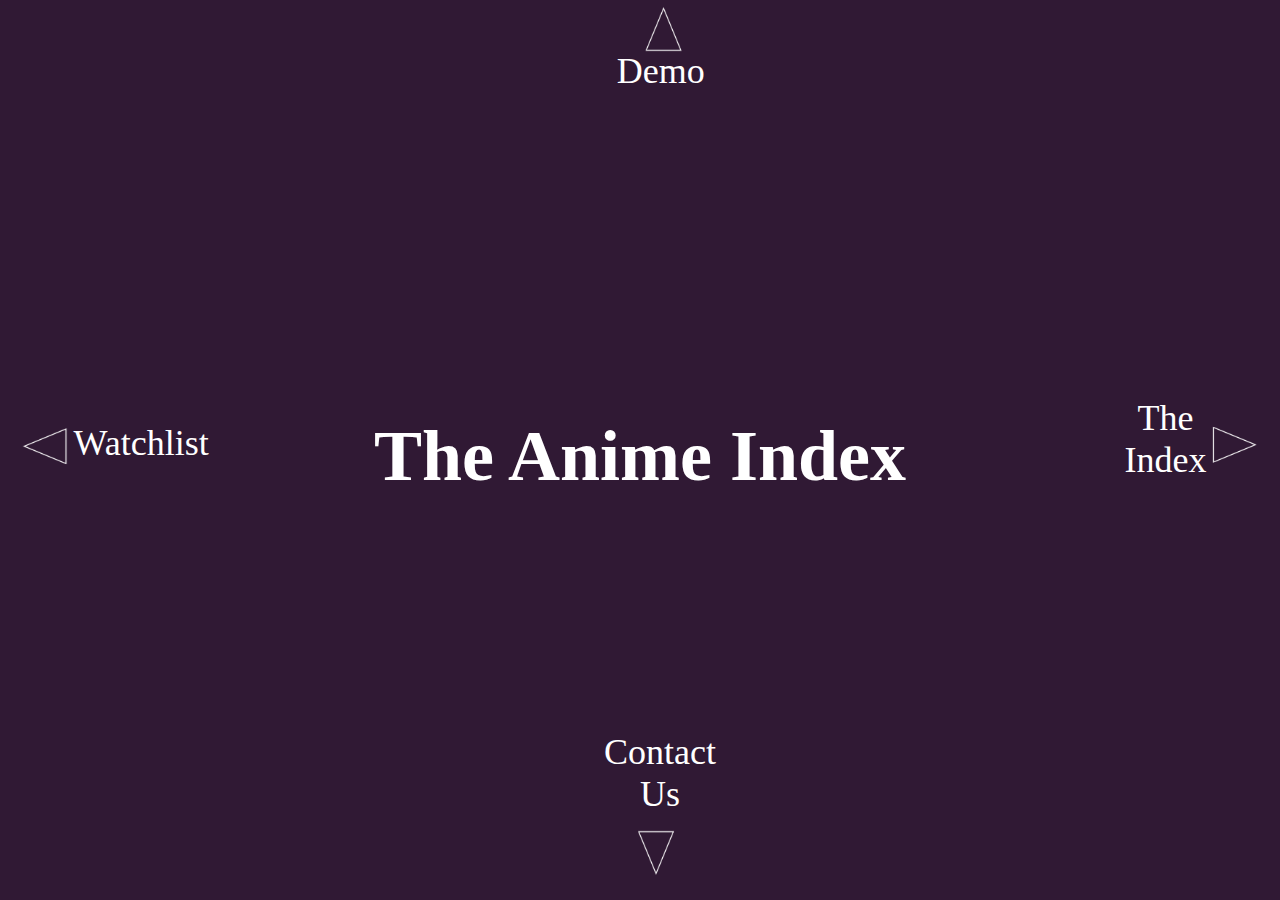
<file: index.html>
<!DOCTYPE html><!--States document type as HTML-->
<html><!--tag to encompass html-->
<head><!--Holds the head elements-->
    <title>The Anime Index</title><!--Website Title shows in tab name etc-->
    <link rel="stylesheet" href="css\styles.css" /><!--Links css style sheet to html page-->
    <script src="https://ajax.googleapis.com/ajax/libs/jquery/3.3.1/jquery.min.js"></script><!--links jquery library to html page-->
</head><!--Closes head tag-->
<body><!--Holds the body elements-->
    <h1 id="mainpageTitle">The Anime Index</h1><!--Main Page Title-->
    <nav class="mainNav"><!--Nav tag element to store navgation buttons-->
        <div id="topButtonAni"><!--Div to create block  element-->
            <a href="pages/DemoPage.html"> <img class="navArrow" id="nAT" src="assets/Images/Arrow.png" /> <p class="mainButton" id="mBT">Demo</p></a><!--Hold arrow image, button text and link-->
        </div><!--closes div-->
        <div id="leftButtonAni"><!--Div to create block  element-->
            <a href="pages/WatchListPage.html"> <img class="navArrow" id="nAL" src="assets/Images/Arrow.png" /> <p class="mainButton" id="mBL">Watchlist</p></a><!--Hold arrow image, button text and link-->
        </div><!--closes div-->
        <div id="rightButtonAni"><!--Div to create block  element-->
            <a href="pages/TheIndexPage.html"> <img class="navArrow" id="nAR" src="assets/Images/Arrow.png" /> <p class="mainButton" id="mBR">The Index</p></a><!--Hold arrow image, button text and link-->
        </div><!--closes div-->
        <div id="bottomButtonAni"><!--Div to create block  element-->
            <a href="pages/ContactPage.html"> <img class="navArrow" id="nAB" src="assets/Images/Arrow.png" /> <p class="mainButton" id="mBB">Contact Us</p></a><!--Hold arrow image, button text and link-->
        </div><!--closes div-->
    </nav><!--closes nav-->



    <script src="js\main.js"></script><!--Links the javascript file to html page-->
</body><!--Closes body tag-->
</html><!--Closes html tag-->
</file>
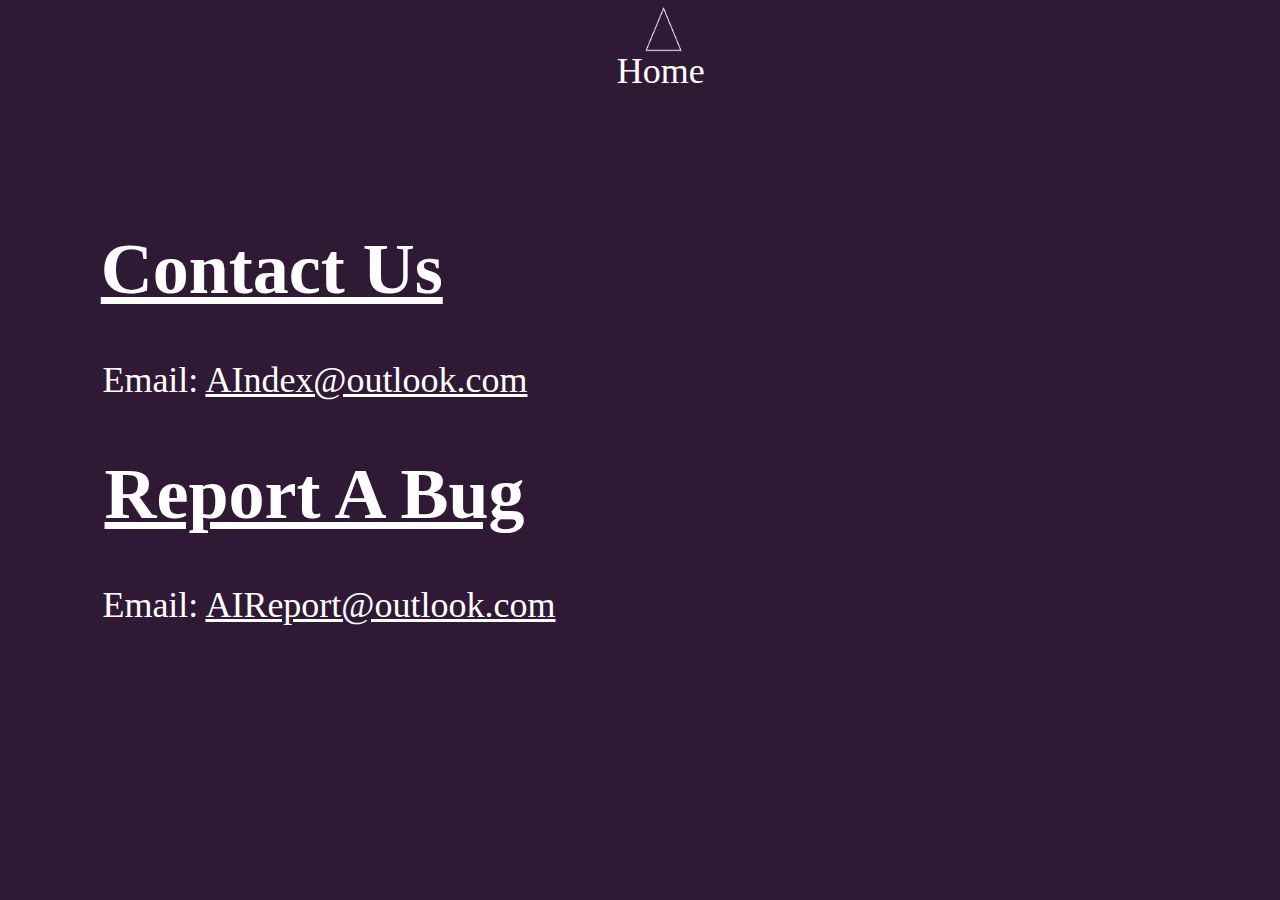
<file: pages/ContactPage.html>
<!DOCTYPE html><!--States document type as HTML-->
<html><!--tag to encompass html-->
<head><!--Holds the head elements-->
    <title>The Anime Index</title><!--Website Title shows in tab name etc-->
    <link rel="stylesheet" href="..\css\styles.css" /><!--Links css style sheet to html page-->
    <script src="https://ajax.googleapis.com/ajax/libs/jquery/3.3.1/jquery.min.js"></script><!--links jquery library to html page-->
</head><!--Closes head tag-->
<body><!--Holds the body elements-->
    <nav>
        <div id="topButtonAni"><!--Create div block element-->
            <a href="..\index.html"> <img class="navArrow" id="nAT" src="../assets/Images/Arrow.png" /> <p class="mainButton" id="mBT">Home</p></a><!--Another Navigation button-->
        </div>
    </nav>
    <div class="contactSect"><!--Create div block element-->
        <h1 id="contactTitle"><u>Contact Us</u></h1><!--Contact title-->
        <p>Email: <a href="mailto:AIndex@outlook.com" class="whiteLink">AIndex@outlook.com</a></p><!--Email and Mailto insertion-->
    </div>
    <div class="bugReportSect"><!--Create div block element-->
        <h1 id="bugTitle"><u>Report A Bug</u></h1><!--Bug report title-->
        <p>Email: <a href="mailto:AIReport@outlook.com" class="whiteLink">AIReport@outlook.com</a></p><!--Email and Mailto insertion-->
    </div>



    <script src="..\js\main.js"></script><!--Links the javascript file to html page-->
</body><!--Closes body tag-->
</html><!--Closes html tag-->
</file>
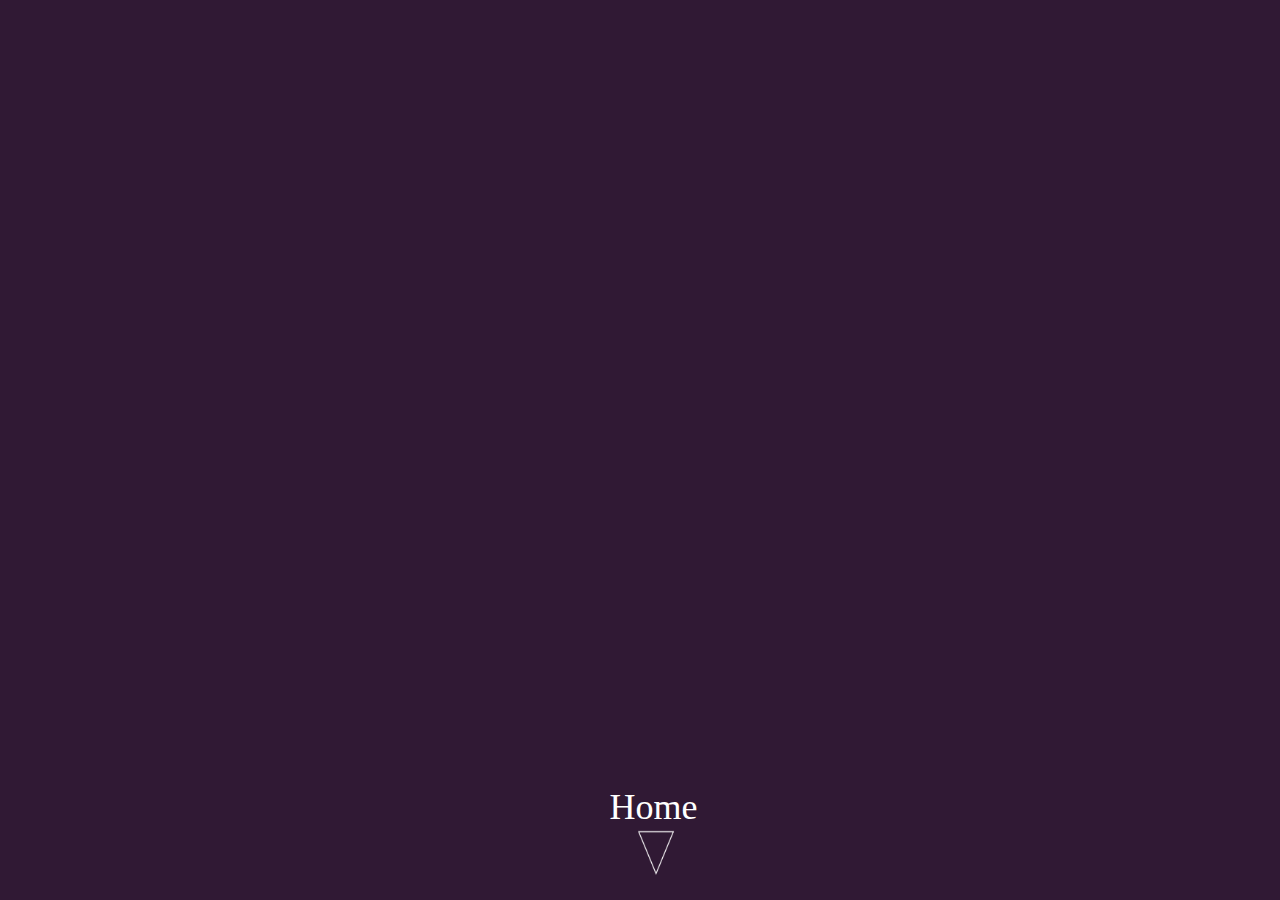
<file: pages/DemoPage.html>
<!DOCTYPE html><!--States document type as HTML-->
<html><!--tag to encompass html-->
<head><!--Holds the head elements-->
    <title>The Anime Index</title><!--Website Title shows in tab name etc-->
    <link rel="stylesheet" href="..\css\styles.css" /><!--Links css style sheet to html page-->
    <script src="https://ajax.googleapis.com/ajax/libs/jquery/3.3.1/jquery.min.js"></script><!--links jquery library to html page-->
</head><!--Closes head tag-->
<body><!--Holds the body elements-->
    <nav><!--Navigation tag-->
        <div id="bottomButtonAni"><!--Create div block element-->
            <a href="../index.html"> <img class="navArrow" id="nAB" src="../assets/Images/Arrow.png" /> <p class="mainButton" id="mBBL">Home</p></a><!--Navigation arrow with specific ids for unique movement-->
        </div>
    </nav>
    </br><!--Line Break to shift video down slightly-->
    <iframe width="1280" height="720" src="https://www.youtube.com/embed/MJdCROMf6_g" frameborder="0" allow="accelerometer; autoplay; encrypted-media; gyroscope; picture-in-picture" allowfullscreen></iframe><!--Holds demo video-->


    <script src="..\js\main.js"></script><!--Links the javascript file to html page-->
</body><!--Closes body tag-->
</html><!--Closes html tag-->
</file>
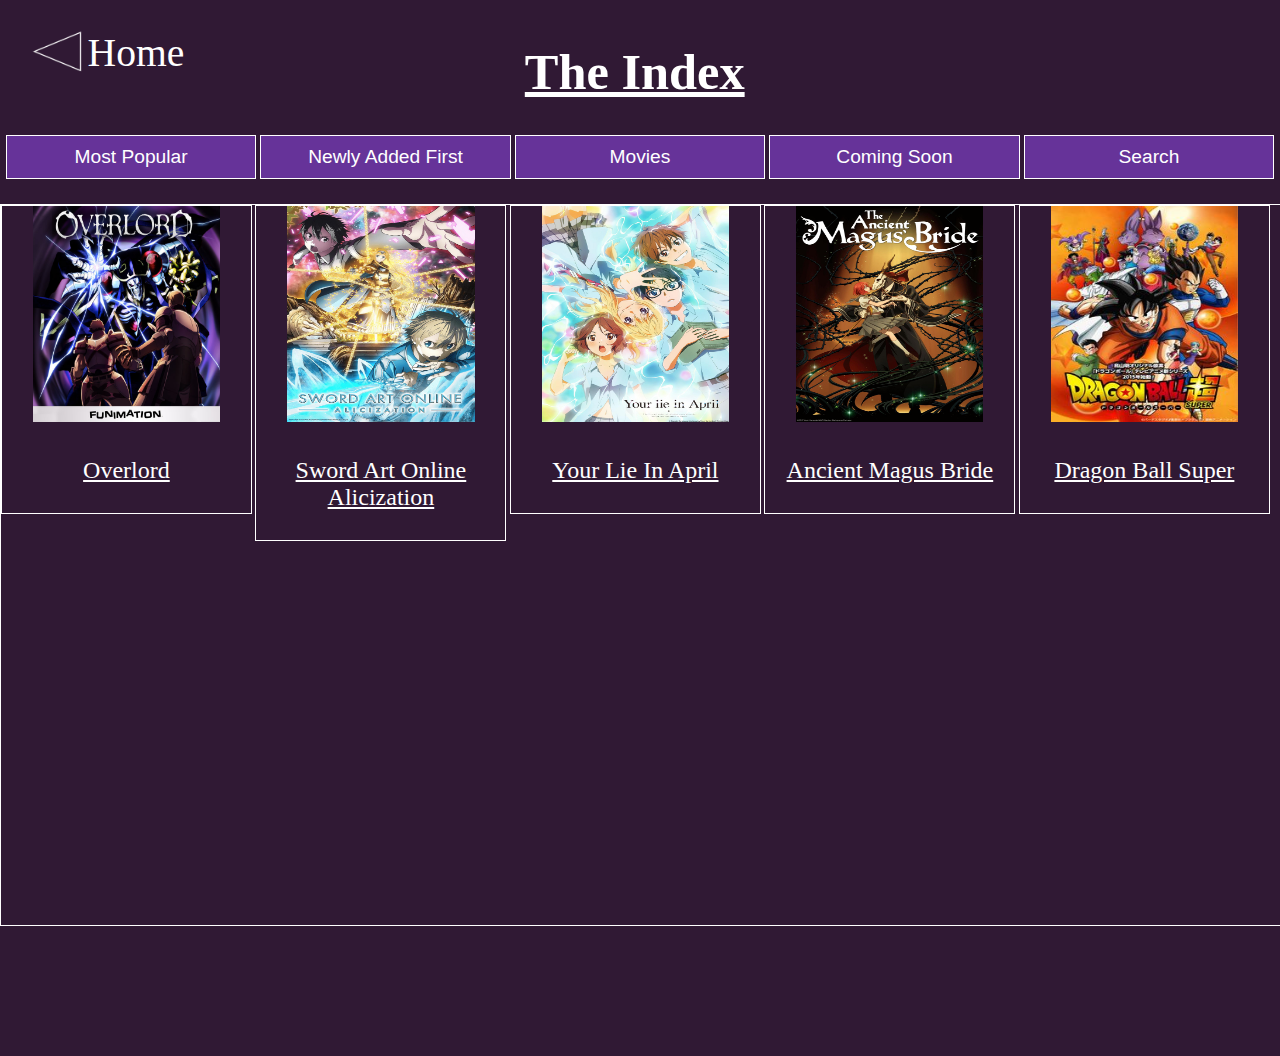
<file: pages/TheIndexPage.html>
<!DOCTYPE html><!--States document type as HTML-->
<html><!--tag to encompass html-->
<head><!--Holds the head elements-->
    <title>The Anime Index</title><!--Website Title shows in tab name etc-->
    <link rel="stylesheet" href="..\css\styles.css" /><!--Links css style sheet to html page-->
    <script src="https://ajax.googleapis.com/ajax/libs/jquery/3.3.1/jquery.min.js"></script><!--links jquery library to html page-->
</head><!--Closes head tag-->
<body><!--Holds the body elements-->
    <nav>
        <div id="indexHomeButtonAni">
            <a href="../index.html"><img class="navArrow" id="indexNAL" src="../assets/Images/Arrow.png" /> <p class="mainButton" id="indexMBL">Home</p></a><!--Another navigation button-->
        </div>
    </nav>
    <div id="theIndex"><!--Create div block element-->
        <h1 id="indexTitle">The Index</h1><!--The Index page title-->
        <div id="customContainer"><!--Create div block element-->
            <button class="listCustomiseButtons" id="popFilterButton" onclick="indexPopularFilter()">Most Popular</button><!--Popular sort button-->
            <button class="listCustomiseButtons" id="newFilterButton" onclick="newSort()">Newly Added First</button><!--Order of date added sort button-->
            <button class="listCustomiseButtons" onclick="movieFilter()">Movies</button><!--Movie filter-->
            <button class="listCustomiseButtons" onclick="comingSoonFilter()">Coming Soon</button><!--Comming soon Filter-->
            <button class="listCustomiseButtons" id="searchButton" onclick="searchAppear()">Search</button><!--Search tab activating button-->
            <div id="searchTab"><!--Create div block element-->
                <h3>Enter Anime Name In The Search Bar Below</h3><!--Search tab title/instructions-->
                <input id="searchInput" type="search" value="" /><!--Search bar input type-->
                <input id="searchSubmit" type="submit" value="Search" onclick="searchEngine('0')" /><!--Search input type submit allowing for searching-->
                <input id="searchClear" type="submit" value="Clear Search" onclick="searchEngine('1')" /><!--Search input tyoe submit allowing the clearing of a search-->
            </div>
        </div>
        <div><!--Create div block element-->
            <ul id="theIndexContainer">
                <li id="listItem" popVal="2" isMovie="0" isComingSoon="0" orderAdded="1"><a href="Item Pages/Overlord - Item Page.html"><img src="../assets/Images/Overlord.jpg" /><p>Overlord</p></a></li><!--Index list item, holds unique image, name, page link and attribute values-->

                <li id="listItem" popVal="0" isMovie="0" isComingSoon="1" orderAdded="2"><a href="Item Pages/Sword Art Online Alicization - Item Page.html"><img src="../assets/Images/Sword Art Online Alicization.jpg" /><p>Sword Art Online Alicization</p></a></li>

                <li id="listItem" popVal="1" isMovie="1" isComingSoon="1" orderAdded="3"><a href="Item Pages/Your Lie In April - Item Page.html"><img src="../assets/Images/Your Lie In April.jpg" /><p>Your Lie In April</p></a></li>

                <li id="listItem" popVal="3" isMovie="0" isComingSoon="0" orderAdded="4"><a href="Item Pages/Ancient Magus Bride - Item Page.html"><img src="../assets/Images/Ancient Magus Bride.jpg" /><p>Ancient Magus Bride</p></a></li>

                <li id="listItem" popVal="4" isMovie="1" isComingSoon="0" orderAdded="5"><a href="Item Pages/Dragon Ball Super - Item Page.html"><img src="../assets/Images/Dragon Ball Super.jpg" /><p>Dragon Ball Super</p></a></li>
            </ul><!--The Index list COntainer-->
        </div>
    </div>




    <script src="..\js\main.js"></script><!--Links the javascript file to html page-->
</body><!--Closes body tag-->
</html><!--Closes html tag-->
</file>
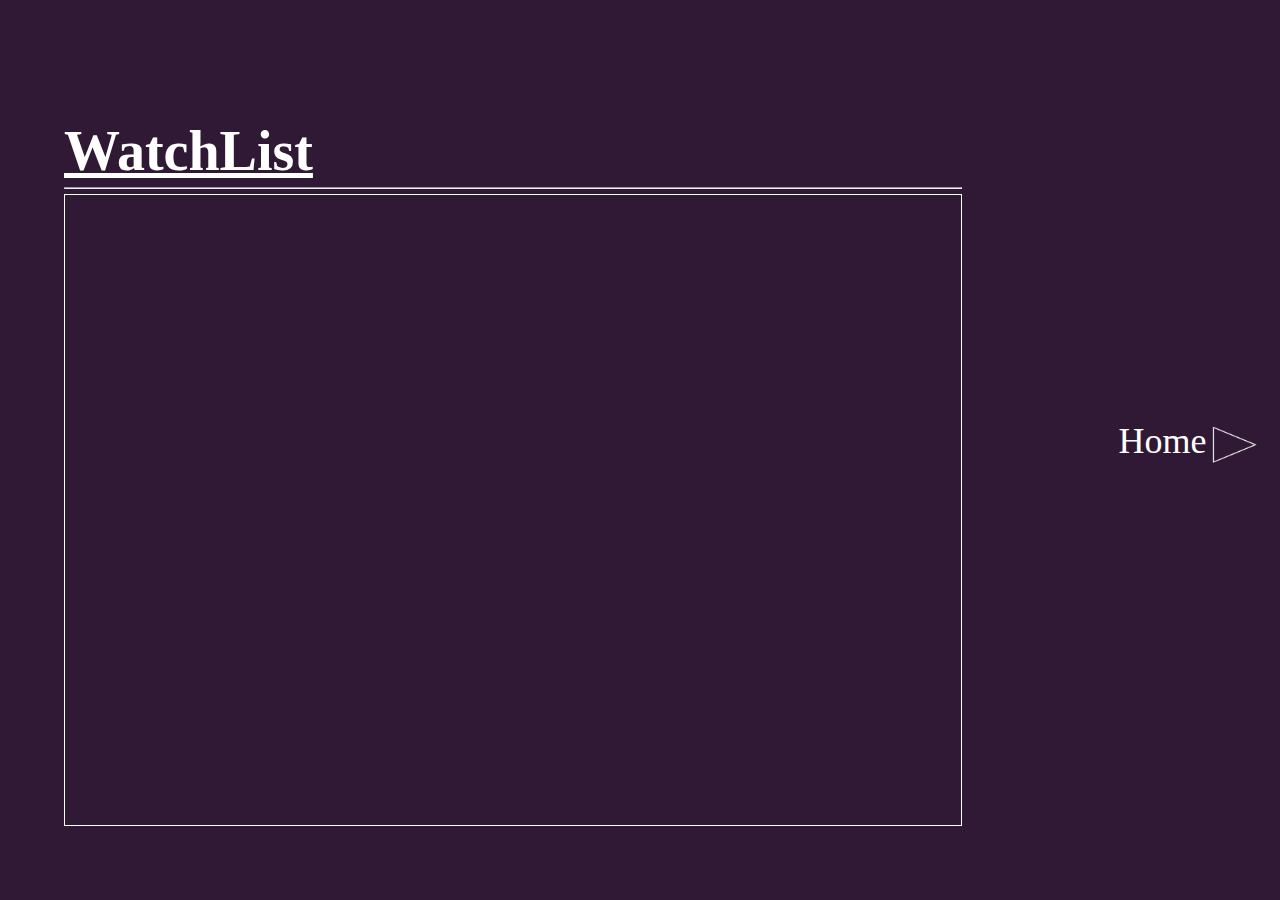
<file: pages/WatchListPage.html>
<!DOCTYPE html><!--States document type as HTML-->
<html><!--tag to encompass html-->
<head><!--Holds the head elements-->
    <title>The Anime Index</title><!--Website Title shows in tab name etc-->
    <link rel="stylesheet" href="..\css\styles.css" /><!--Links css style sheet to html page-->
    <script src="https://ajax.googleapis.com/ajax/libs/jquery/3.3.1/jquery.min.js"></script><!--links jquery library to html page-->
</head><!--Closes head tag-->
<body><!--Holds the body elements-->
    <nav>
        <div id="watchlistButtonAni"><!--Create div block element-->
            <a href="../index.html"> <img class="navArrow" id="nAR" src="../assets/Images/Arrow.png" /> <p class="mainButton" id="mBRW">Home</p></a>
        </div>
    </nav>
    <div id="myDIV" class="header"><!--Create div block element-->
        <h1 id="watchListTitle">WatchList</h1><!--Watchlist title-->
    </div>
    <hr id="watchListDivide" /><!--A horizontal rule-->
    <ul id="theWatchListContainer">
    </ul><!--The watchlist unordered list container-->


    <script src="..\js\main.js"></script><!--Links the javascript file to html page-->
</body><!--Closes body tag-->
</html><!--Closes html tag-->
</file>
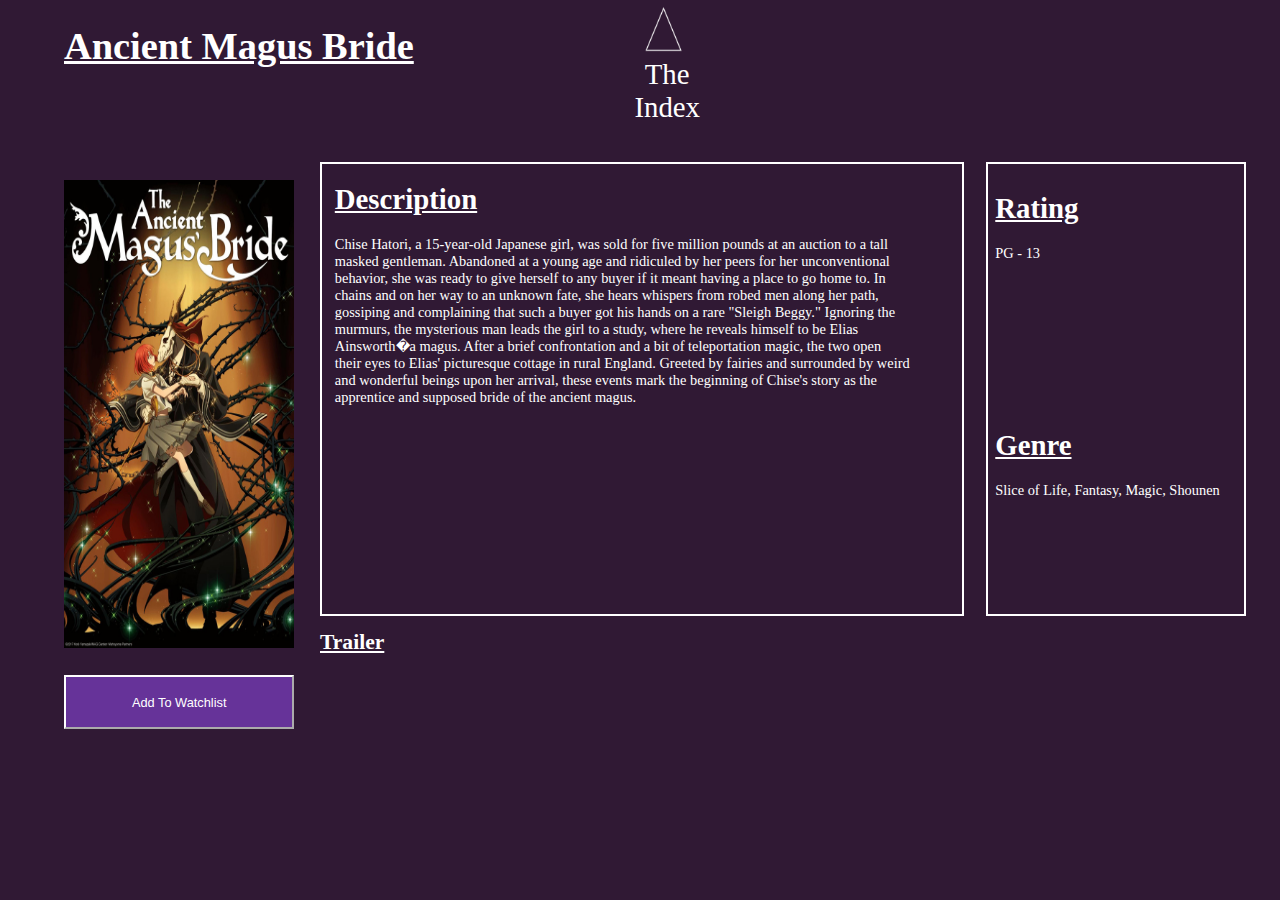
<file: pages/Item Pages/Ancient Magus Bride - Item Page.html>
<!DOCTYPE html>
<html>
<head>
    <title>The Anime Index</title>
    <link rel="stylesheet" href="..\..\css\styles.css"/>
    <script src="https://ajax.googleapis.com/ajax/libs/jquery/3.3.1/jquery.min.js"></script>
</head>
<body>
    <nav>
        <div id="topButtonAni">
            <a href="../TheIndexPage.html"> <img class="navArrow" id="itemNAT" src="../../assets/Images/Arrow.png"/> <p class="mainButton" id="itemMBT">The Index</p></a>
        </div>
    </nav>
    <p id="listName">Ancient Magus Bride</p>
    <button id="watchlistButton" onclick="watchButton()" type="button">Add To Watchlist</button>
    <img id="itemImage" src="../../assets/Images/Ancient Magus Bride.jpg" />

    <div class="descriptionBox">
        <h1 id="descTitle"><u>Description</u></h1>
        <p id="descContent">
            Chise Hatori, a 15-year-old Japanese girl, was sold for five million pounds at an auction to a tall masked gentleman. Abandoned at a young age and ridiculed by her peers for her unconventional behavior, she was ready to give herself to any buyer if it meant having a place to go home to. In chains and on her way to an unknown fate, she hears whispers from robed men along her path, gossiping and complaining that such a buyer got his hands on a rare "Sleigh Beggy."

            Ignoring the murmurs, the mysterious man leads the girl to a study, where he reveals himself to be Elias Ainsworth�a magus. After a brief confrontation and a bit of teleportation magic, the two open their eyes to Elias' picturesque cottage in rural England. Greeted by fairies and surrounded by weird and wonderful beings upon her arrival, these events mark the beginning of Chise's story as the apprentice and supposed bride of the ancient magus.
        </p>
    </div>
    <div class="rgArea">
        <h1 class="ratingClass"><u>Rating</u></h1>
        <p class="ratingClass">
            PG - 13
        </p>
        <h1 class="genreClass"><u>Genre</u></h1>
        <p class="genreClass">
            Slice of Life, Fantasy, Magic, Shounen
        </p>
    </div>
    <div class="trailerContainer">
        <h2><u>Trailer</u></h2>
        <iframe width="320" height="180" src="https://www.youtube.com/embed/E0k03OaDDfk" frameborder="0" allow="accelerometer; autoplay; encrypted-media; gyroscope; picture-in-picture" allowfullscreen></iframe>
    </div>


    <script src="..\..\js\main.js"></script>
</body>
</html>
</file>
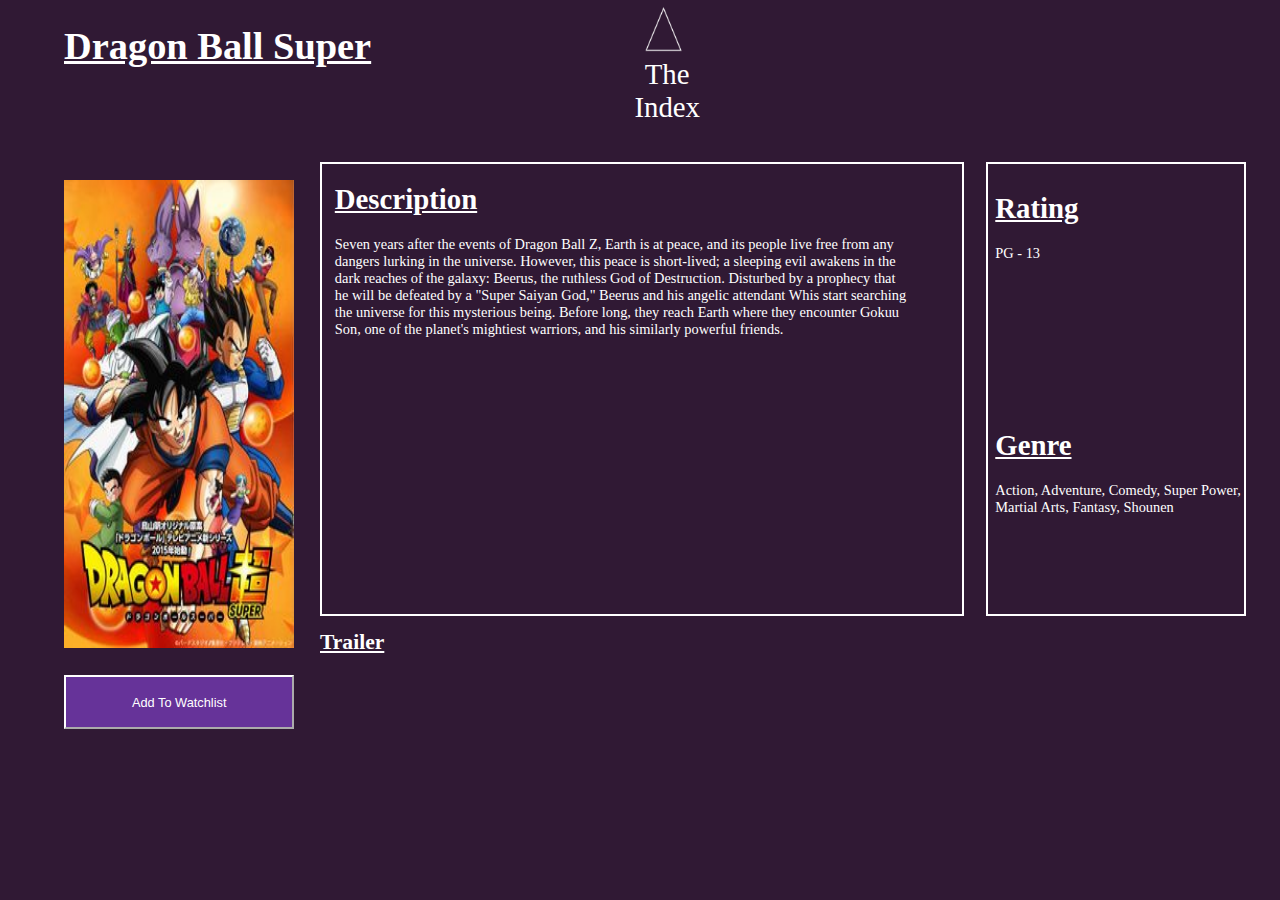
<file: pages/Item Pages/Dragon Ball Super - Item Page.html>
<html>
<head>
    <title>The Anime Index</title>
    <link rel="stylesheet" href="..\..\css\styles.css"/>
    <script src="https://ajax.googleapis.com/ajax/libs/jquery/3.3.1/jquery.min.js"></script>
</head>
<body>
    <nav>
        <div id="topButtonAni">
            <a href="../TheIndexPage.html"> <img class="navArrow" id="itemNAT" src="../../assets/Images/Arrow.png"/> <p class="mainButton" id="itemMBT">The Index</p></a>
        </div>
    </nav>
    <p id="listName">Dragon Ball Super</p>
    <button id="watchlistButton" onclick="watchButton()" type="button">Add To Watchlist</button>
    <img id="itemImage" src="../../assets/Images/Dragon Ball Super.jpg" />

    <div class="descriptionBox">
        <h1 id="descTitle"><u>Description</u></h1>
        <p id="descContent">
            Seven years after the events of Dragon Ball Z, Earth is at peace, and its people live free from any dangers lurking in the universe. However, this peace is short-lived; a sleeping evil awakens in the dark reaches of the galaxy: Beerus, the ruthless God of Destruction.

            Disturbed by a prophecy that he will be defeated by a "Super Saiyan God," Beerus and his angelic attendant Whis start searching the universe for this mysterious being. Before long, they reach Earth where they encounter Gokuu Son, one of the planet's mightiest warriors, and his similarly powerful friends.
        </p>
    </div>
    <div class="rgArea">
        <h1 class="ratingClass"><u>Rating</u></h1>
        <p class="ratingClass">
            PG - 13
        </p>
        <h1 class="genreClass"><u>Genre</u></h1>
        <p class="genreClass">
            Action, Adventure, Comedy, Super Power, Martial Arts, Fantasy, Shounen
        </p>
    </div>
    <div class="trailerContainer">
        <h2><u>Trailer</u></h2>
        <iframe width="320" height="180" src="https://www.youtube.com/embed/sxoQvb6jH1I?t=14" frameborder="0" allow="accelerometer; autoplay; encrypted-media; gyroscope; picture-in-picture" allowfullscreen></iframe>
    </div>

    <script src="..\..\js\main.js"></script>
</body>
</html>
</file>
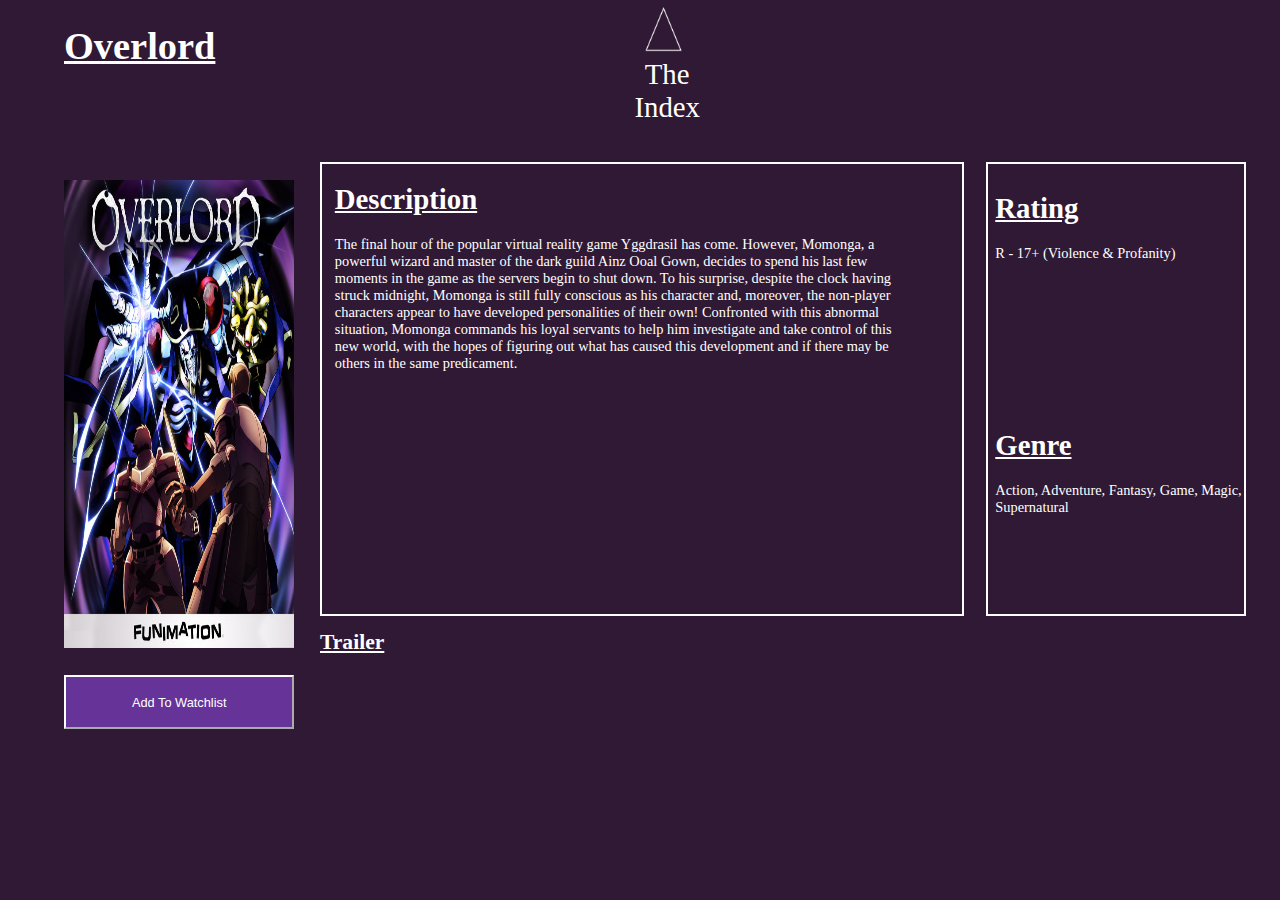
<file: pages/Item Pages/Overlord - Item Page.html>
<!DOCTYPE html><!--States document type as HTML-->
<html><!--tag to encompass html-->
<head><!--Holds the head elements-->
    <title>The Anime Index</title><!--Website Title shows in tab name etc-->
    <link rel="stylesheet" href="..\..\css\styles.css" /><!--Links css style sheet to html page-->
    <script src="https://ajax.googleapis.com/ajax/libs/jquery/3.3.1/jquery.min.js"></script><!--links jquery library to html page-->
</head><!--Closes head tag-->
<body><!--Holds the body elements-->
    <nav>
        <div id="topButtonAni"><!--Create div block element-->
            <a href="../TheIndexPage.html"> <img class="navArrow" id="itemNAT" src="../../assets/Images/Arrow.png" /> <p class="mainButton" id="itemMBT">The Index</p></a>
        </div>
    </nav>
    <p id="listName">Overlord</p><!--Page title-->
    <button id="watchlistButton" onclick="watchButton()" type="button">Add To Watchlist</button><!--Watchlist Add/Remove button-->
    <img id="itemImage" src="../../assets/Images/Overlord.jpg" /><!--current item image-->

    <div class="descriptionBox"><!--Create div block element-->
        <h1 id="descTitle"><u>Description</u></h1><!--current item description title-->
        <p id="descContent"><!--The description-->
            The final hour of the popular virtual reality game Yggdrasil has come. However, Momonga, a powerful wizard and master of the dark guild Ainz Ooal Gown, decides to spend his last few moments in the game as the servers begin to shut down. To his surprise, despite the clock having struck midnight, Momonga is still fully conscious as his character and, moreover, the non-player characters appear to have developed personalities of their own!

            Confronted with this abnormal situation, Momonga commands his loyal servants to help him investigate and take control of this new world, with the hopes of figuring out what has caused this development and if there may be others in the same predicament.
        </p>
    </div>
    <div class="rgArea"><!--Create div block element-->
        <h1 class="ratingClass"><u>Rating</u></h1><!--Rating section title-->
        <p class="ratingClass"><!--Rating content-->
            R - 17+ (Violence & Profanity)
        </p>
        <h1 class="genreClass"><u>Genre</u></h1><!--Genre section title-->
        <p class="genreClass">
            Action, Adventure, Fantasy, Game, Magic, Supernatural<!--Genre COntent-->
        </p>
    </div>
    <div class="trailerContainer"><!--Create div block element-->
        <h2><u>Trailer</u></h2><!--Trailer title-->
        <iframe width="320" height="180" src="https://www.youtube.com/embed/uhlBqFj9kDw" frameborder="0" allow="accelerometer; autoplay; encrypted-media; gyroscope; picture-in-picture" allowfullscreen></iframe><!--Trailer Embed-->
    </div>


    <script src="..\..\js\main.js"></script><!--Links the javascript file to html page-->
</body><!--Closes body tag-->
</html><!--Closes html tag-->
</file>
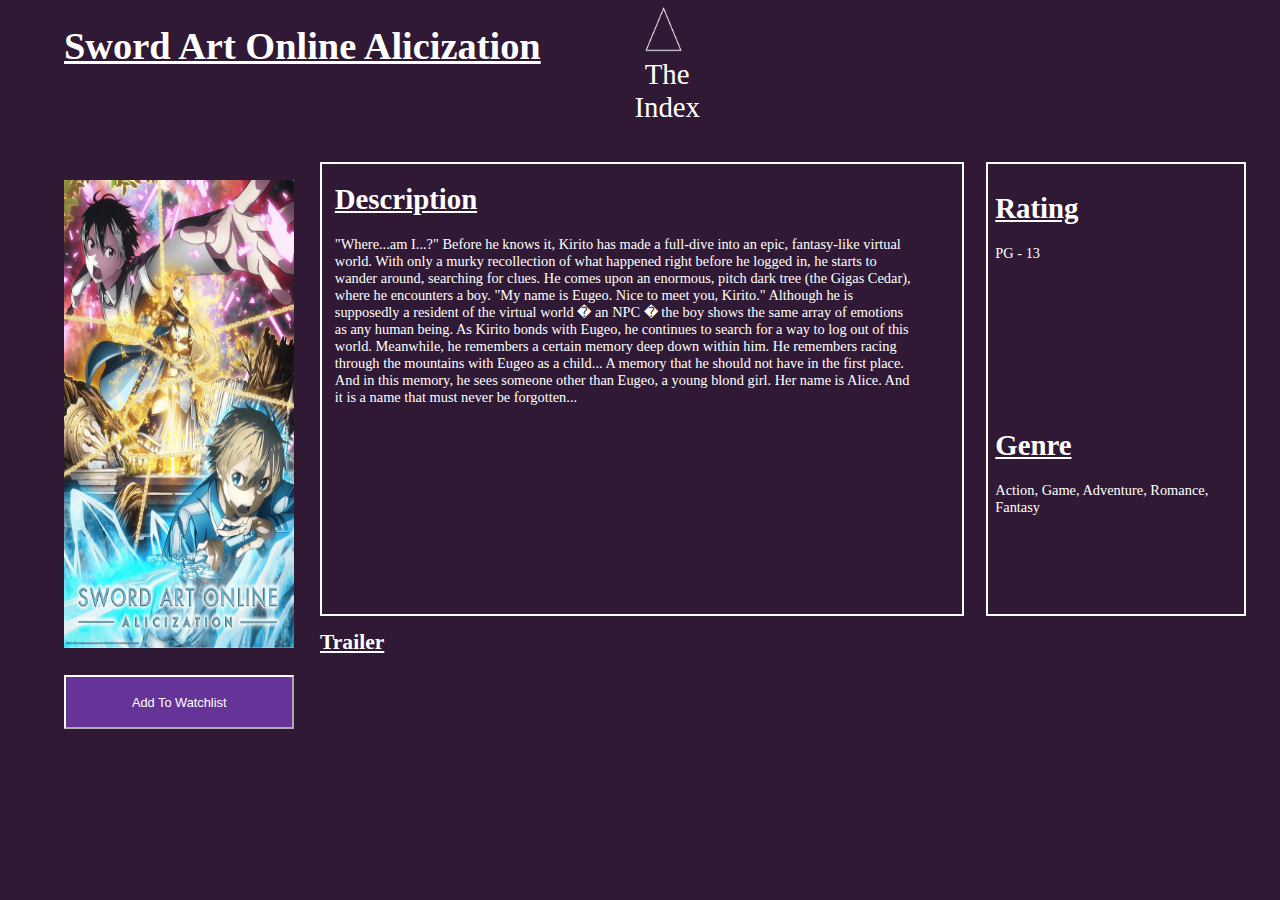
<file: pages/Item Pages/Sword Art Online Alicization - Item Page.html>
<!DOCTYPE html>
<html>
<head>
    <title>The Anime Index</title>
    <link rel="stylesheet" href="..\..\css\styles.css"/>
    <script src="https://ajax.googleapis.com/ajax/libs/jquery/3.3.1/jquery.min.js"></script>
</head>
<body>
    <nav>
        <div id="topButtonAni">
            <a href="../TheIndexPage.html"> <img class="navArrow" id="itemNAT" src="../../assets/Images/Arrow.png"/> <p class="mainButton" id="itemMBT">The Index</p></a>
        </div>
    </nav>
    <p id="listName">Sword Art Online Alicization</p>
    <button id="watchlistButton" onclick="watchButton()" type="button">Add To Watchlist</button>
    <img id="itemImage" src="../../assets/Images/Sword Art Online Alicization.jpg" />

    <div class="descriptionBox">
        <h1 id="descTitle"><u>Description</u></h1>
        <p id="descContent">
            "Where...am I...?" Before he knows it, Kirito has made a full-dive into an epic, fantasy-like virtual world. With only a murky recollection of what happened right before he logged in, he starts to wander around, searching for clues.

            He comes upon an enormous, pitch dark tree (the Gigas Cedar), where he encounters a boy. "My name is Eugeo. Nice to meet you, Kirito." Although he is supposedly a resident of the virtual world � an NPC � the boy shows the same array of emotions as any human being.

            As Kirito bonds with Eugeo, he continues to search for a way to log out of this world. Meanwhile, he remembers a certain memory deep down within him. He remembers racing through the mountains with Eugeo as a child... A memory that he should not have in the first place.

            And in this memory, he sees someone other than Eugeo, a young blond girl. Her name is Alice. And it is a name that must never be forgotten...
        </p>
    </div>
    <div class="rgArea">
        <h1 class="ratingClass"><u>Rating</u></h1>
        <p class="ratingClass">
            PG - 13
        </p>
        <h1 class="genreClass"><u>Genre</u></h1>
        <p class="genreClass">
            Action, Game, Adventure, Romance, Fantasy
        </p>
    </div>
    <div class="trailerContainer">
        <h2><u>Trailer</u></h2>
        <iframe width="320" height="180" src="https://www.youtube.com/embed/WwAvj732Tjk" frameborder="0" allow="accelerometer; autoplay; encrypted-media; gyroscope; picture-in-picture" allowfullscreen></iframe>
    </div>


    <script src="..\..\js\main.js"></script>
</body>
</html>
</file>
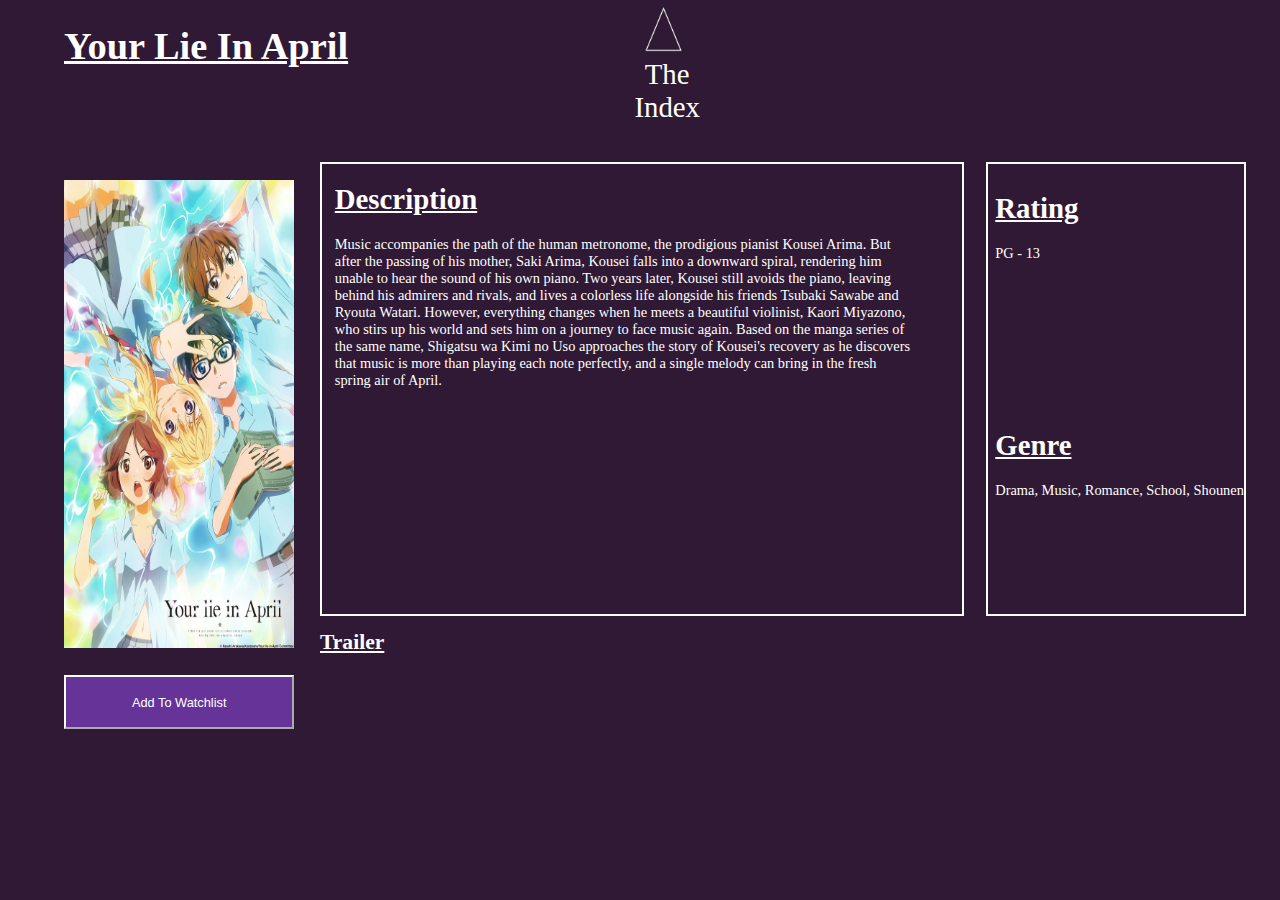
<file: pages/Item Pages/Your Lie In April - Item Page.html>
<!DOCTYPE html>
<html>
<head>
    <title>The Anime Index</title>
    <link rel="stylesheet" href="..\..\css\styles.css"/>
    <script src="https://ajax.googleapis.com/ajax/libs/jquery/3.3.1/jquery.min.js"></script>
</head>
<body>

    <nav>
        <div id="topButtonAni">
            <a href="../TheIndexPage.html"> <img class="navArrow" id="itemNAT" src="../../assets/Images/Arrow.png" /> <p class="mainButton" id="itemMBT">The Index</p></a>
        </div>
    </nav>
    <p id="listName">Your Lie In April</p>
    <button id="watchlistButton" onclick="watchButton()" type="button">Add To Watchlist</button>
    <img id="itemImage" src="../../assets/Images/Your Lie In April.jpg" />
    <div class="descriptionBox">
        <h1 id="descTitle"><u>Description</u></h1>
        <p id="descContent">
            Music accompanies the path of the human metronome, the prodigious pianist Kousei Arima. But after the passing of his mother, Saki Arima, Kousei falls into a downward spiral, rendering him unable to hear the sound of his own piano.

            Two years later, Kousei still avoids the piano, leaving behind his admirers and rivals, and lives a colorless life alongside his friends Tsubaki Sawabe and Ryouta Watari. However, everything changes when he meets a beautiful violinist, Kaori Miyazono, who stirs up his world and sets him on a journey to face music again.

            Based on the manga series of the same name, Shigatsu wa Kimi no Uso approaches the story of Kousei's recovery as he discovers that music is more than playing each note perfectly, and a single melody can bring in the fresh spring air of April.
        </p>
    </div>
    <div class="rgArea">
        <h1 class="ratingClass"><u>Rating</u></h1>
        <p class="ratingClass">
            PG - 13
        </p>
        <h1 class="genreClass"><u>Genre</u></h1>
        <p class="genreClass">
            Drama, Music, Romance, School, Shounen
        </p>
    </div>
    <div class="trailerContainer">
        <h2><u>Trailer</u></h2>
        <iframe id="theTrailer" width="320" height="180" src="https://www.youtube.com/embed/3aL0gDZtFbE" frameborder="0" allow="accelerometer; autoplay; encrypted-media; gyroscope; picture-in-picture" allowfullscreen></iframe>
    </div>

    <script src="..\..\js\main.js"></script>
</body>
</html>
</file>
